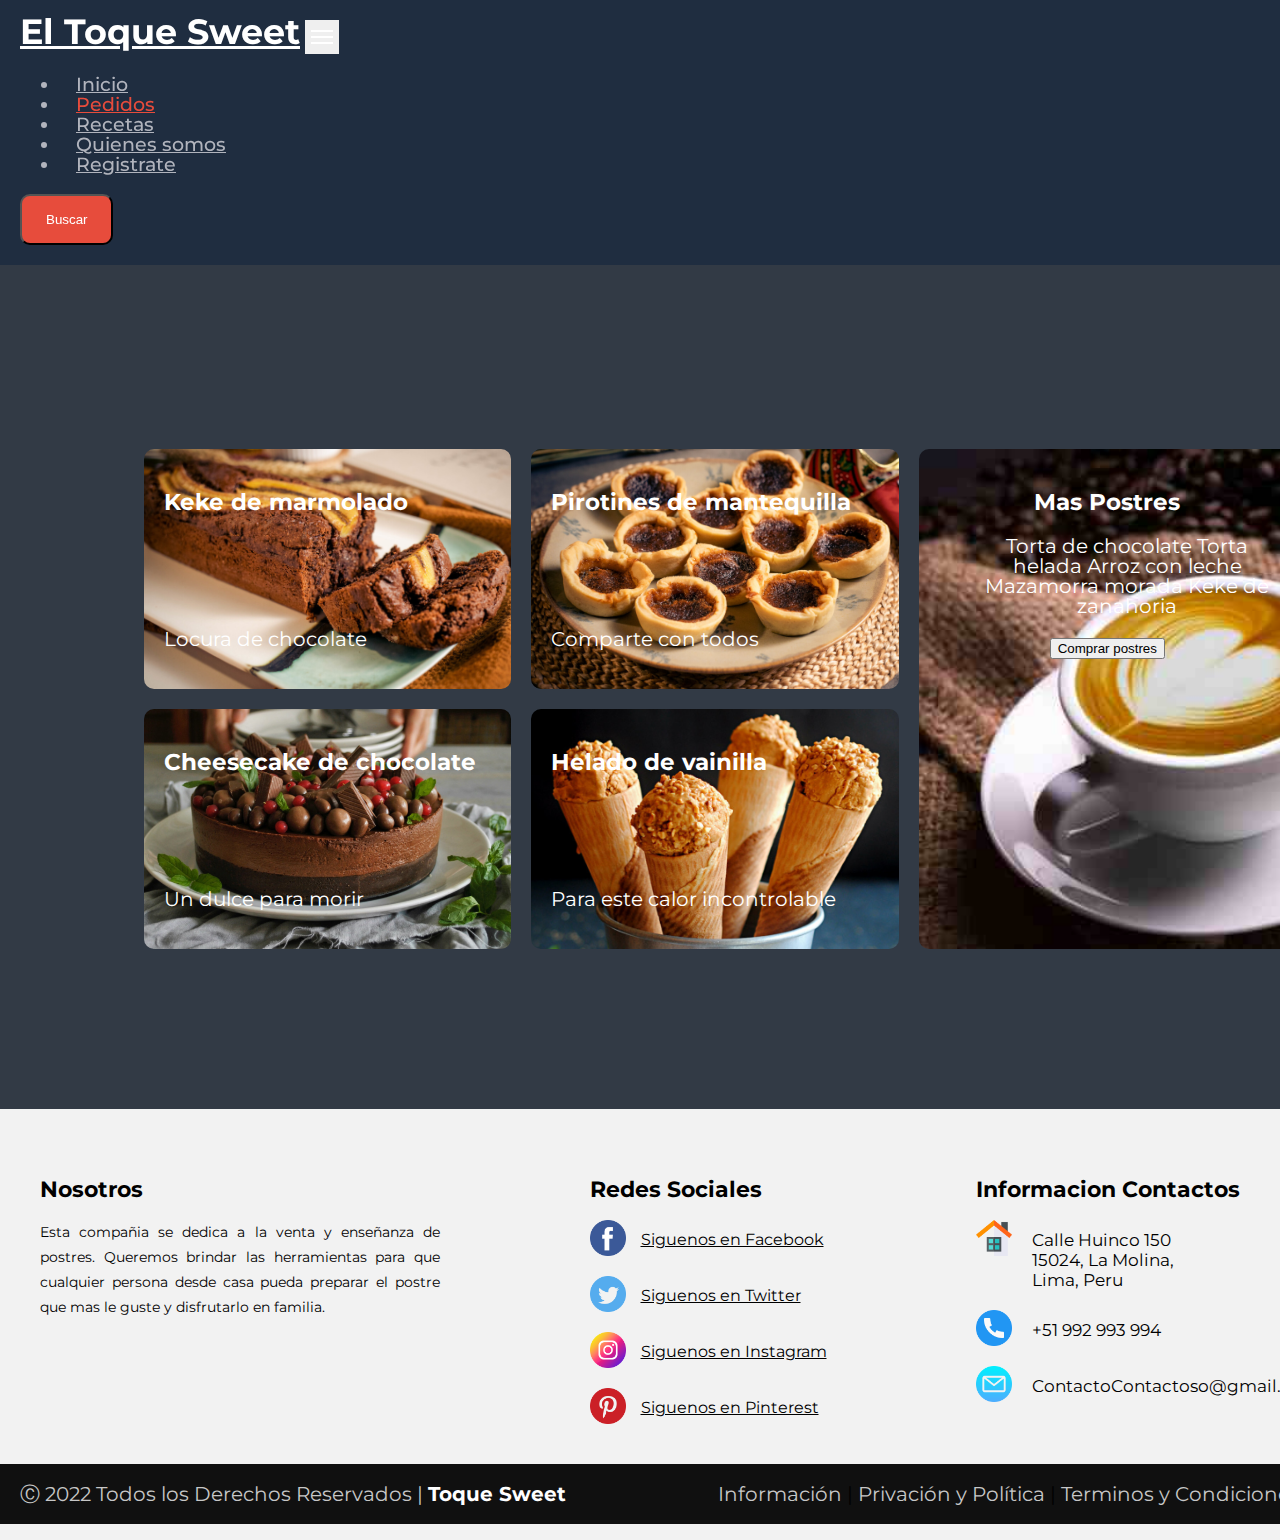
<file: enlaces/pedidos.html>
<!DOCTYPE html>
<html lang="en">
<head>
    <meta charset="UTF-8">
    <meta http-equiv="X-UA-Compatible" content="IE=edge">
    <meta name="viewport" content="width=device-width, initial-scale=1.0">
    <link href="https://cdn.jsdelivr.net/npm/bootstrap@5.1.3/dist/css/bootstrap.min.css" rel="stylesheet" integrity="sha384-1BmE4kWBq78iYhFldvKuhfTAU6auU8tT94WrHftjDbrCEXSU1oBoqyl2QvZ6jIW3" crossorigin="anonymous">
    <link rel="stylesheet" href="../css/estilos.css">
    <link rel="preconnect" href="https://fonts.googleapis.com">
	<link rel="preconnect" href="https://fonts.gstatic.com" crossorigin>
    <link href="https://fonts.googleapis.com/css2?family=Baloo+Tamma+2:wght@700&family=Montserrat:wght@300;400;700&family=Roboto+Condensed:ital,wght@0,300;0,400;0,700;1,300&display=swap" rel="stylesheet">
    <link href="https://fonts.googleapis.com/css2?family=Roboto:wght@400;700&display=swap" rel="stylesheet">
    <title>MiPrimerProyecto</title>
</head>
<body>
    <div class="header-background">
        <div id="nav" class="sticky-nav">

            <nav class="navbar navbar-expand-lg">
                <div class="container-fluid">
                  <a class="navbar-brand logo-titulo" href="#">El Toque Sweet</a>
                  <button class="navbar-toggler" type="button" data-bs-toggle="collapse" data-bs-target="#navbarSupportedContent" aria-controls="navbarSupportedContent" aria-expanded="false" aria-label="Toggle navigation">
                    <span class="navbar-toggler-icon"></span>
                    <span></span>
                    <span></span>
                  </button>
                  <div class="collapse navbar-collapse" id="navbarSupportedContent">
                    <ul class="navbar-nav me-auto mb-2 mb-lg-0 ms-auto">
                      <li class="nav-item">
                        <a class="nav-link" aria-current="page" href="../index.html">Inicio</a>
                      </li>
                      <li class="nav-item">
                        <a class="nav-link active" href="./pedidos.html">Pedidos</a>
                      </li>
                      <li class="nav-item">
                        <a class="nav-link" href="./recetas.html">Recetas</a>
                      </li>
                      <li class="nav-item">
                        <a class="nav-link" href="./quienessomos.html">Quienes somos</a>
                      </li>
                      <li class="nav-item">
                        <a class="nav-link" href="./registrate.html">Registrate</a>
                      </li>
                    </ul>
                    <form class="d-flex">
                      <button class="btn" type="submit">Buscar</button>
                    </form>
                  </div>
                </div>
              </nav>
        </div>
    </div>

    <div class="contenedor">
      <div class="contenedor-postre">
          <div class="tarjeta" style="background-image: url('../images/postre1.png');">
            <div class="textos">
                <h3>Keke de marmolado</h3>
                <p>Locura de chocolate</p>
            </div>
        </div>
          <div class="tarjeta" style="background-image: url('../images/postre2.png');">
            <div class="textos">
                <h3>Pirotines de mantequilla</h3>
                <p>Comparte con todos</p>
            </div>
        </div>
          <div class="tarjeta" style="background-image: url('../images/postre3.png');">
            <div class="textos">
                <h3>Cheesecake de chocolate</h3>
                <p>Un dulce para morir</p>
            </div>        
        </div>
          <div class="tarjeta" style="background-image: url('../images/postre4.png');">
            <div class="textos">
                <h3>Helado de vainilla</h3>
                <p>Para este calor incontrolable</p>
            </div>
        </div>
      </div>
      <div class="banner" style="background-image: url('../images/img4.jpg');">
          <h3>Mas Postres</h3>
          <ul>
              <il>Torta de chocolate</il>
              <il>Torta helada</il>
              <il>Arroz con leche</il>
              <il>Mazamorra morada</il>
              <il>Keke de zanahoria</il>
          </ul>
          <button class="boton">Comprar postres</button>
      </div>
    </div>
  </div>
    <footer>
        <div class="container-footer-all">
            <div class="container-footer1">
                <div class="column1">
                    <h1>Nosotros</h1>
                    <p>Esta compañia se dedica a la venta y enseñanza de postres. Queremos brindar las herramientas para que cualquier persona desde casa pueda preparar el postre que mas le guste y disfrutarlo en familia.
                    </p>
                </div>
                <div class="column2">
                    <h1>Redes Sociales</h1>
                    <div class="row1">
                        <img src="../icons/facebook.png">
                        <label><a href="https://www.facebook.com" target="_blank">Siguenos en Facebook</a></label>
                    </div>
                    <div class="row1">
                        <img src="../icons/twitter.png">
                        <label><a href="https://www.twitter.com" target="_blank">Siguenos en Twitter</a></label>
                    </div>

                    <div class="row1">
                        <img src="../icons/instagram.png">
                        <label><a href="https://www.instagram.com" target="_blank">Siguenos en Instagram</a></label>
                    </div>

                    <div class="row1">
                        <img src="../icons/pinterest.png">
                        <label><a href="https://www.pinterest.com" target="_blank">Siguenos en Pinterest</a></label>
                    </div>
                </div>
                <div class="column3">
                    <h1>Informacion Contactos</h1>
                    <div class="row2">
                        <img src="../icons/home.png">
                        <label>Calle Huinco 150 15024, La Molina, Lima, Peru</label>
                    </div>
                    <div class="row2">
                        <img src="../icons/telephone.png">
                        <label>+51 992 993 994</label>
                    </div>
                    <div class="row2">
                        <img src="../icons/email.png">
                        <label>ContactoContactoso@gmail.com</label>
                    </div>
                </div>
            </div>
        </div>
        <div class="container-footer2">
            <div class="copyright">
                &#9400; 2022 Todos los Derechos Reservados | <a href="">Toque Sweet</a>
            </div>
            <div class="information">
                <a href="">Informaci&oacute;n</a> | <a href="">Privaci&oacute;n y Pol&iacute;tica</a> | <a
                    href="">Terminos y Condiciones</a>
            </div>
        </div>
    </footer>
    <script src="https://cdn.jsdelivr.net/npm/bootstrap@5.1.3/dist/js/bootstrap.bundle.min.js" integrity="sha384-ka7Sk0Gln4gmtz2MlQnikT1wXgYsOg+OMhuP+IlRH9sENBO0LRn5q+8nbTov4+1p" crossorigin="anonymous"></script>
</body>
</html>
</file>
<file: css/estilos.css>
body{
    font-family: 'Montserrat';
    color: #b1b4bd;
    background-color: #323a45;
    font-size: 20px;
    line-height: 20px;
    margin: 0;
    padding: 0;
}

/*HEADER*/

.nav-link{
    color: #b1b4bd;
    font-weight: 500;
}

.nav-link:hover{
    color: #e74c3c;
}

.header-background{
    position: static;
    display: block;
    overflow: visible;
    top: 0;
    height: auto;
    min-height: 100px;
    margin-bottom: 20px;
    padding-bottom: 20px;
    flex-direction: column;
    background-position: 0px 0px 100% 50%;
    background-size: auto, cover;
    white-space: normal;
    object-fit: fill;
    -o-object-fit: fill;
    -webkit-box-orient: vertical;
    -webkit-box-direction: normal;
    -webkit-flex-direction: column;
    -ms-flex-direction: column;
}

.sticky-nav{
    position: sticky;
    position: -webkit-sticky;
    top: 0px;
    padding:20px;
    z-index: 1;
    -webkit-align-self: auto;
    -ms-flex-item-align: auto;
    -ms-grid-row-align: auto;
    align-self: auto;
    -webkit-box-ordinal-group: 1;
    -webkit-order: 0;
    -ms-flex-order: 0;
    order: 0;
    background-color: rgba(12,32,59,0.5);
}

.navbar .navbar-brand a{
    padding: 1rem 0;
    display: block;
    text-decoration: none;
}

.navbar-brand{
    font-size: 2.2rem;
    color: white;
    font-weight: bold;
}

.navbar-toggler{
    border: none;
    padding: 10px 6px;
    outline: none;
}

.navbar-toggler span{
    display: block;
    width: 22px;
    height: 2px;
    border: 1px;
    background: #fff;
}

.navbar-toggler span + span{
    margin-top: 4px;
    width: 22px;
}

.navbar-toggler span + span + span{
    width: 22px;
}

.navbar-expand-lg .navbar-nav .nav-link{
    padding: 1.4rem 1rem;
    font-size: 1.2rem;
    position: relative;
}

.navbar-expand-lg .navbar-nav .nav-link.active{
    color:#e74c3c
}

.btn{
    background-color: #e74c3c;
    color: white;
    border-radius: 10px;
    padding: 1rem 1.5rem;
}

.btn:hover{
    background-color: #0a3d62;
    color: white;
}

.container{
    width: 85%;
    max-width: 1300px;
    margin: 0 auto;
}

.header {
    background: #333;
    color: white;
    padding: 2rem 0;
    
    top: 0;
    right: 0;
    left: 0;
}

.header a{
    color: white;
    text-decoration: none;
}

.logo-nav-container{
    display: flex;
    justify-content: space-between;
    align-items: center;
    flex-wrap: wrap;
}

.logo{
    letter-spacing: 10px;
    font-size: 1.5em;
}

.menu-icon{
    display: none;
}

.navigation ul{
    margin: 0;
    padding: 0;
    list-style: none;
}

.navigation ul li{
    display: inline-block;
}

.navigation ul li a{
    display: block;
    padding: 0.5rem 1rem;
    transition: all 0.4s linear;
    border-radius: 5px;
}

.navigation ul li a:hover{
    background: #4a4a4a;
}

.main {
    padding-top: 11rem;
}

.menu {
    display: flex;
    flex-direction: row;
    list-style-type: none;
    margin: 0;
    padding: 0;
  }

/* MAIN */

.main{
    color: white;
    width: 90%;
    max-width: 1200px;
    margin: 0 auto;
    gap: 30px;
    display: flex;
}

.container-texto{
    width: 70%;
    margin-bottom: 20px;
}
p{
    width: 100%;
    text-align: justify;
}

.container-img{
    width: 60%;
    background: url(../images/img2.jpg);
    background-size: cover;
    background-position: center;
    height: 60vh;
    margin-bottom: 20px;
}

/* PIE DE PAGINA */
footer{
    bottom: 0;
    margin-top: 1rem;
    padding: 1rem 0;
    background: #f2f2f2;
    color: black;
}

.container-footer-all{
    width: 100%;
    max-width: 1200px;
    margin: auto;
    padding: 40px;
}

.container-footer1{
    display: flex;
    justify-content: space-between;
}

.column1{
    max-width: 400px;
}

.column1 h1{
    font-size: 22px;
}

.column1 p{
    font-size: 14px;
    color: #000;
    margin-top: 20px;
    margin-right: 30px;
    text-align: justify;
    line-height: 25px;
}

.column2{
    max-width: 400px; 
}

.column2 h1{
    font-size: 22px;
}

.column2 .row1{
    margin-top: 20px;
    display: flex;
}

.row1 img{
    width: 36px;
    height: 36px;
}

.row1 label{
    margin-top: 10px;
    margin-left: 15px;
    font-size: 16px;
}

.row1 label a{
    color: black;
}

.column3{
    max-width:  400px;
}

.column3 h1{
    font-size: 22px;
}

.row2{
    margin-top: 20px;
    display: flex;
}

.row2 img{
    width: 36px;
    height: 36px;
}

.row2 label{
    margin-top: 10px;
    margin-left: 20px;
    max-width: 160px;
    text-align: left;
    line-height: 20px;
    font-size: 17px;
}

.container-footer2{
    width: 100%;
    background: #101010;
    display: flex;
    padding: 20px;
    justify-content: space-between;
}

.copyright{
    color: #c7c7c7;
}

.copyright a{
    text-decoration: none;
    color: white;
    font-weight: bold;
}

.information a{
    text-decoration: none;
    color: #c7c7c7;
}


/*RECETAS*/

.receta__1{
    display: block;
    position: relative;
    width: 100%;
}

.receta__1 img{
    left: 0px;
    height: 440px;
    border: 2px solid black;
    margin: 10px;
}

/* PEDIDOS */

.contenedor{
    width: 90%;
    max-width: 1200px;
    margin: auto;
    padding: 9rem; 
    color: #fff;
    display: grid;
    grid-template-columns: 2fr 1fr;
    gap: 20px;
}

.contenedor-postre{
    height: 500px;
    display: grid;
    grid-template-columns: 1fr 1fr;
    gap: 20px;

}

.tarjeta{
    border-radius: 10px;
    text-align: left;
    min-width: 200px;
    padding:20px;
    position: relative;
    overflow: hidden;
    background-size: cover;
    background-position: center center;
}

.tarjeta .textos{
    height: 100%;
    display: grid;
    grid-template-rows: 1fr auto;
}

.banner{
    border-radius: 10px;
    text-align: center;
    padding: 20px;
    background-size: cover;
}

/*RECETAS*/

.receta__1{
    width: 100%;
    max-width: 1200px;
    margin: 12rem;
    display: grid;
    grid-template-columns: repeat(3, 1fr);
    gap: 20px;
}
.receta__columna1{
    width: 100%;
}

.receta__img{
    width: 100%;
    background: url(../images/postre5.png);
    background-size: cover;
    background-position: center;
}

/*NOSOTROS*/

.main-who{
    margin: 12rem;
}

/*REGISTRO*/

@media only screen and (max-width: 800px){
    
    /*INDEX*/
    .container-img{
        width: 100%;
        background: url(../images/img2.jpg);
        background-size: cover;
        background-position: center;
        height: 50vh;
        margin-bottom: 20px;
    }

    .container-texto{
        width: 100%;
        margin-top: 15rem;
    }
    .container-texto p{
        width: 100%;
        text-align: justify;
    }
    
    /*RECETAS*/

    .receta__1{
        width: 90%;
        margin-top: 50rem;
        display: grid;
        grid-template-columns: repeat(1, 1fr);
        gap: 10px;
    }

    /*FOOTER*/

    .container-footer-all{
        width: 90%;
        text-align: center;
        justify-content: center;
        margin: auto;
        padding: 30px;
    }

    .container-footer1{
        width: 90%;
        margin: 0px auto;
        display: grid;
    }

    /*HEADER*/

    .menu-button-container{
        display: flex;
    }

    .menu{
        position: absolute;
        top: 0;
        margin-top: 50px;
        left: 0;
        flex-direction: column;
        width: 100%;
        justify-content: center;
        align-items: center;
    }

    #menu-toggle ~ .menu li{
        height: 0;
        margin: 0;
        padding: 0;
        border: 0;
        transition: height 400ms cubic-bezier(0.23, 1, 0.32, 1);
    }

    #menu-toggle:checked ~ .menu li {
        border: 1px solid #333;
        height: 2.5em;
        padding: 0.5em;
        transition: height 400ms cubic-bezier(0.23, 1, 0.32, 1);
    }

    .menu > li{
        display: flex;
        justify-content: center;
        margin: 0;
        padding: 0.5em 0;
        width: 100%;
        color: white;
        background-color: #222;
    }
    
    .menu > li:not(:last-child) {
        border-bottom: 1px solid #444;
    }
}
</file>
